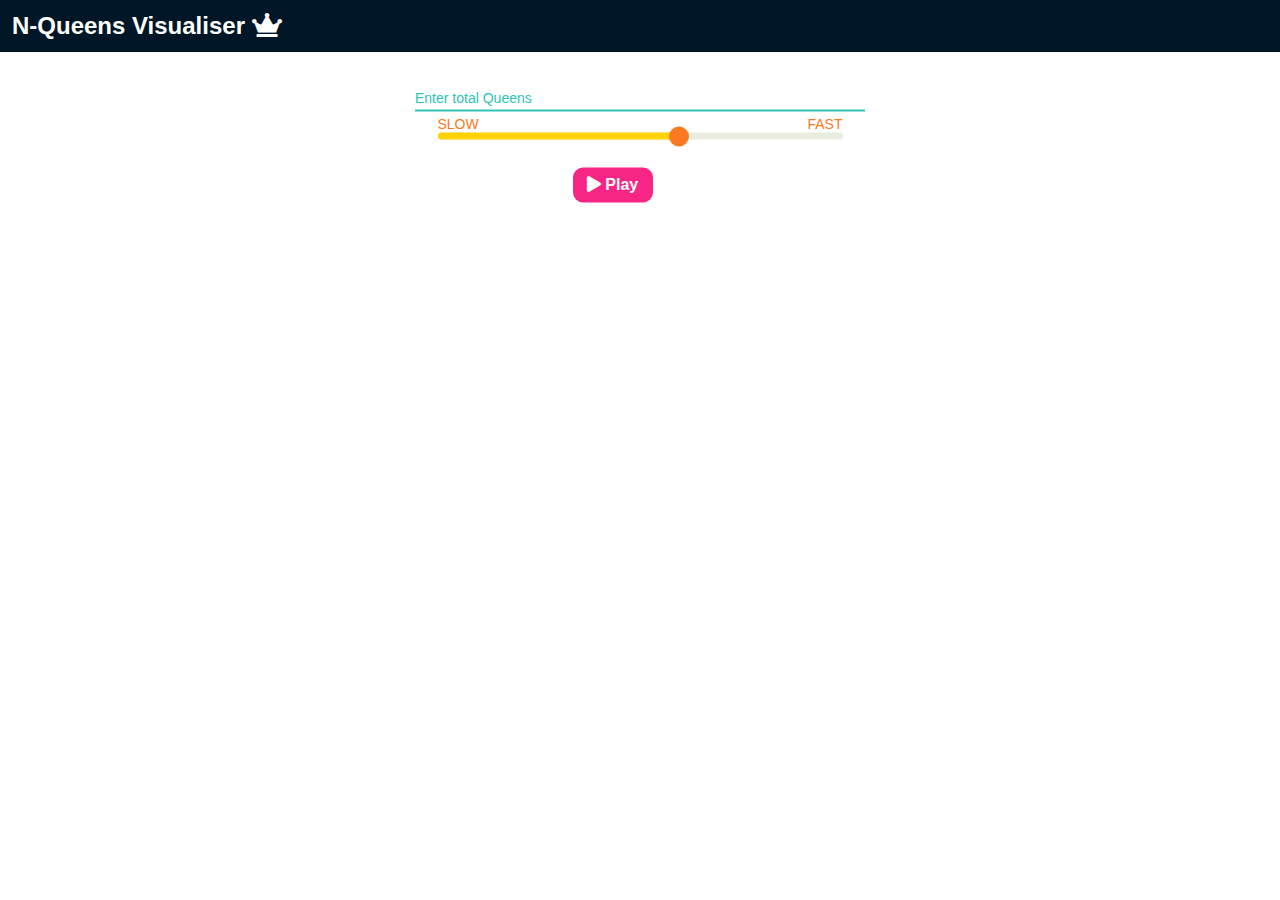
<file: index.html>
<!DOCTYPE html>
<html lang="en">
  <head>
    <meta charset="UTF-8" />
    <meta name="viewport" content="width=device-width, initial-scale=1.0" />
    <title>N-Queen-Visualiser</title>
    <link
      rel="stylesheet"
      href="https://use.fontawesome.com/releases/v5.8.1/css/all.css"
    />
    <link rel="stylesheet" href="style.css" />
  </head>

  <body>
    <header class="header">
      <h2>
        N-Queens Visualiser <i class="fas fa-crown" style="color: #fdfffc"></i>
      </h2>
    </header>
    <div class="n-queen">
      <div class="inputbox">
        <input type="number" class="numberbox" id="numberbox" required />
        <label>Enter total Queens</label>
      </div>

      <div class="slider-container">
        <input
          class="slider"
          id="slider"
          type="range"
          min="0"
          max="100"
          value="60"
        />
        <div id="progress-bar"></div>
      </div>
      <button class="play-button" id="play-button">
        <i class="fa fa-play" aria-hidden="true"></i> Play
      </button>
    </div>

    <div class="queen-arrangement" id="queen-arrangement"></div>
    <div id="n-queen-board"></div>
    <script src="app.js"></script>
  </body>
</html>
</file>
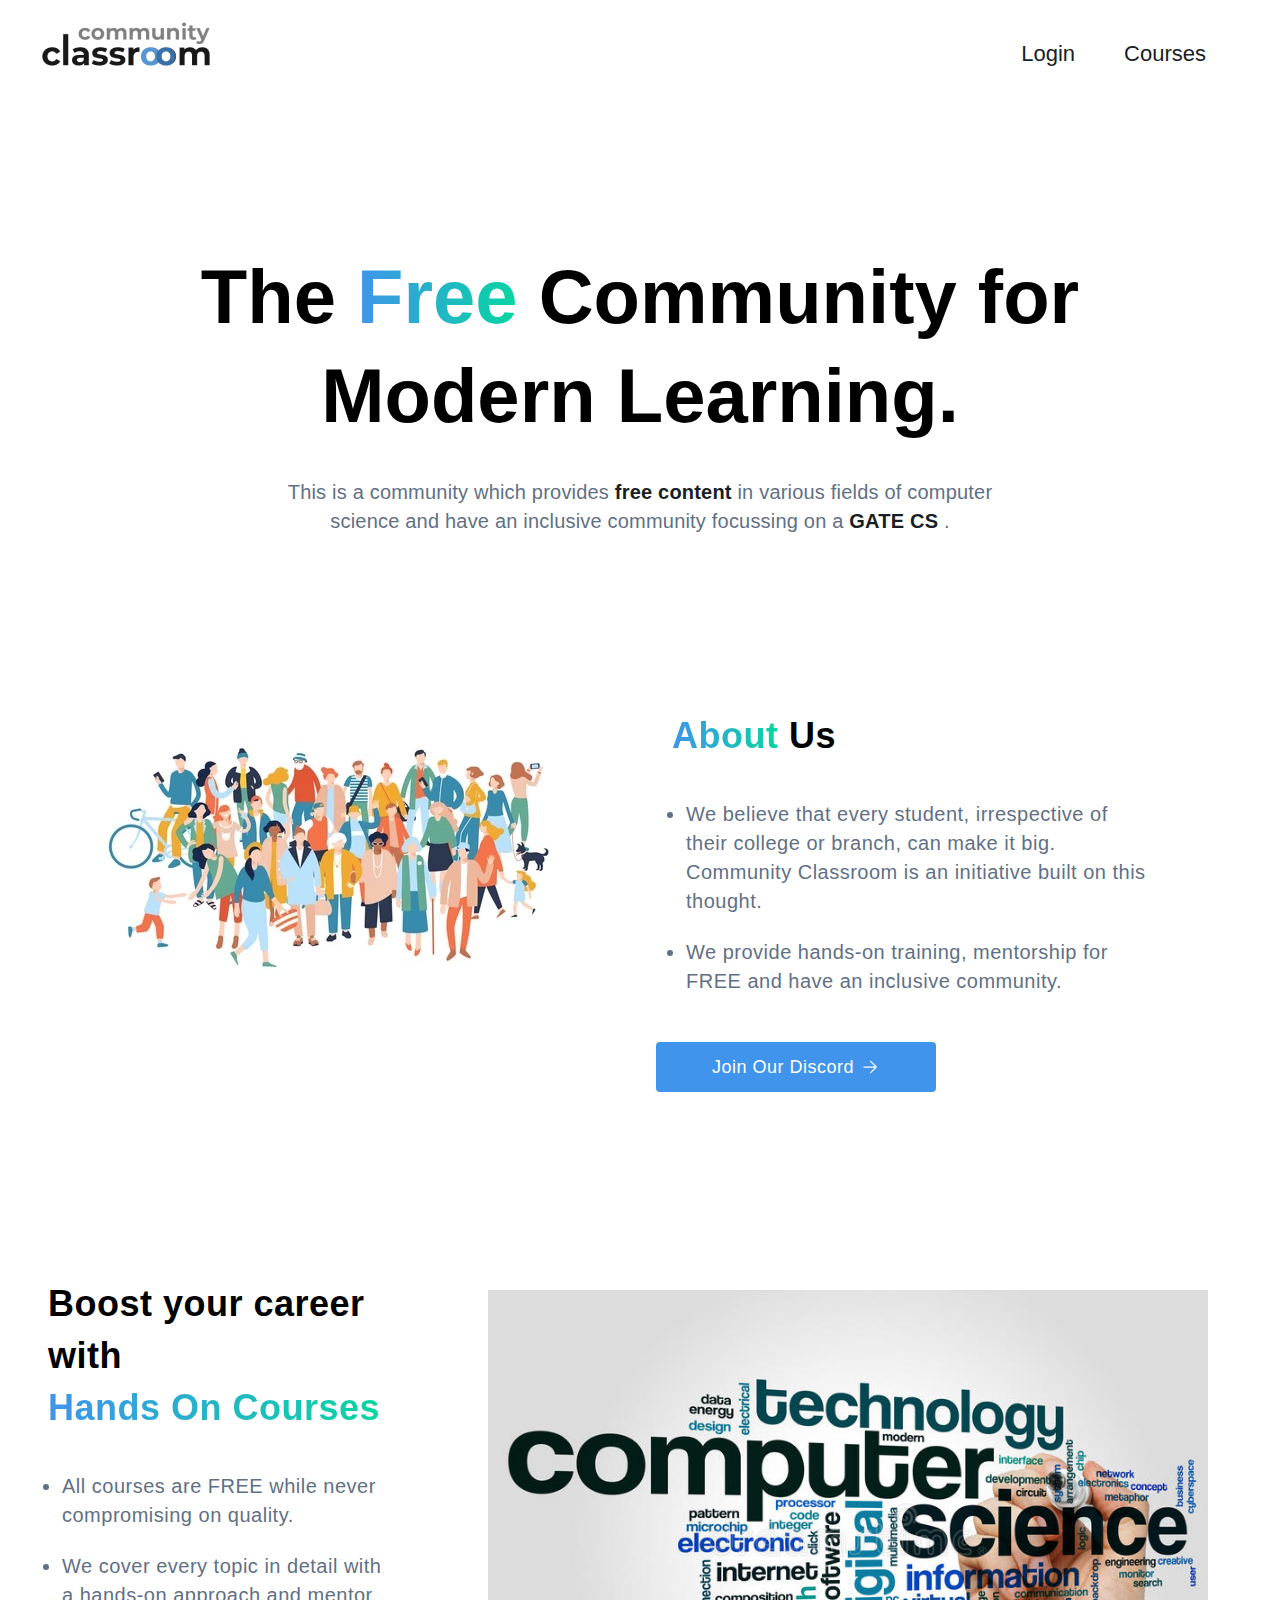
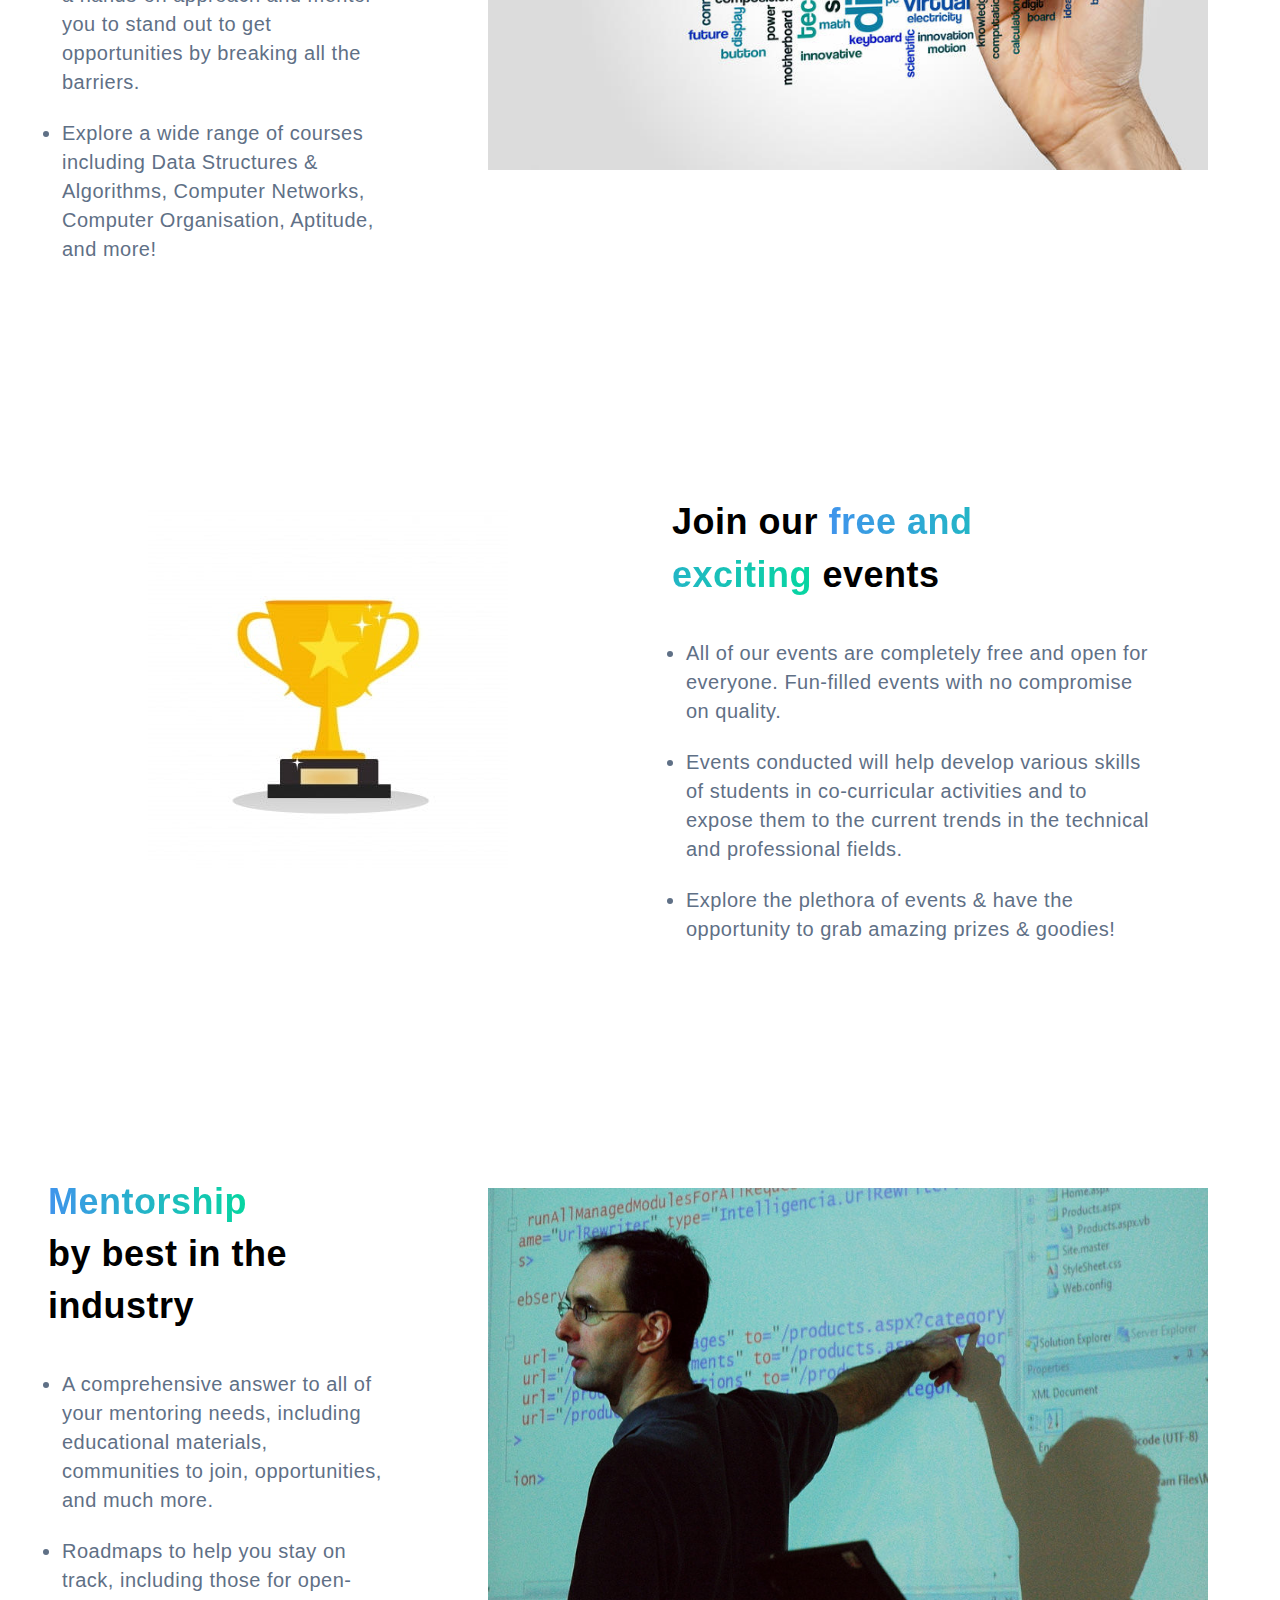
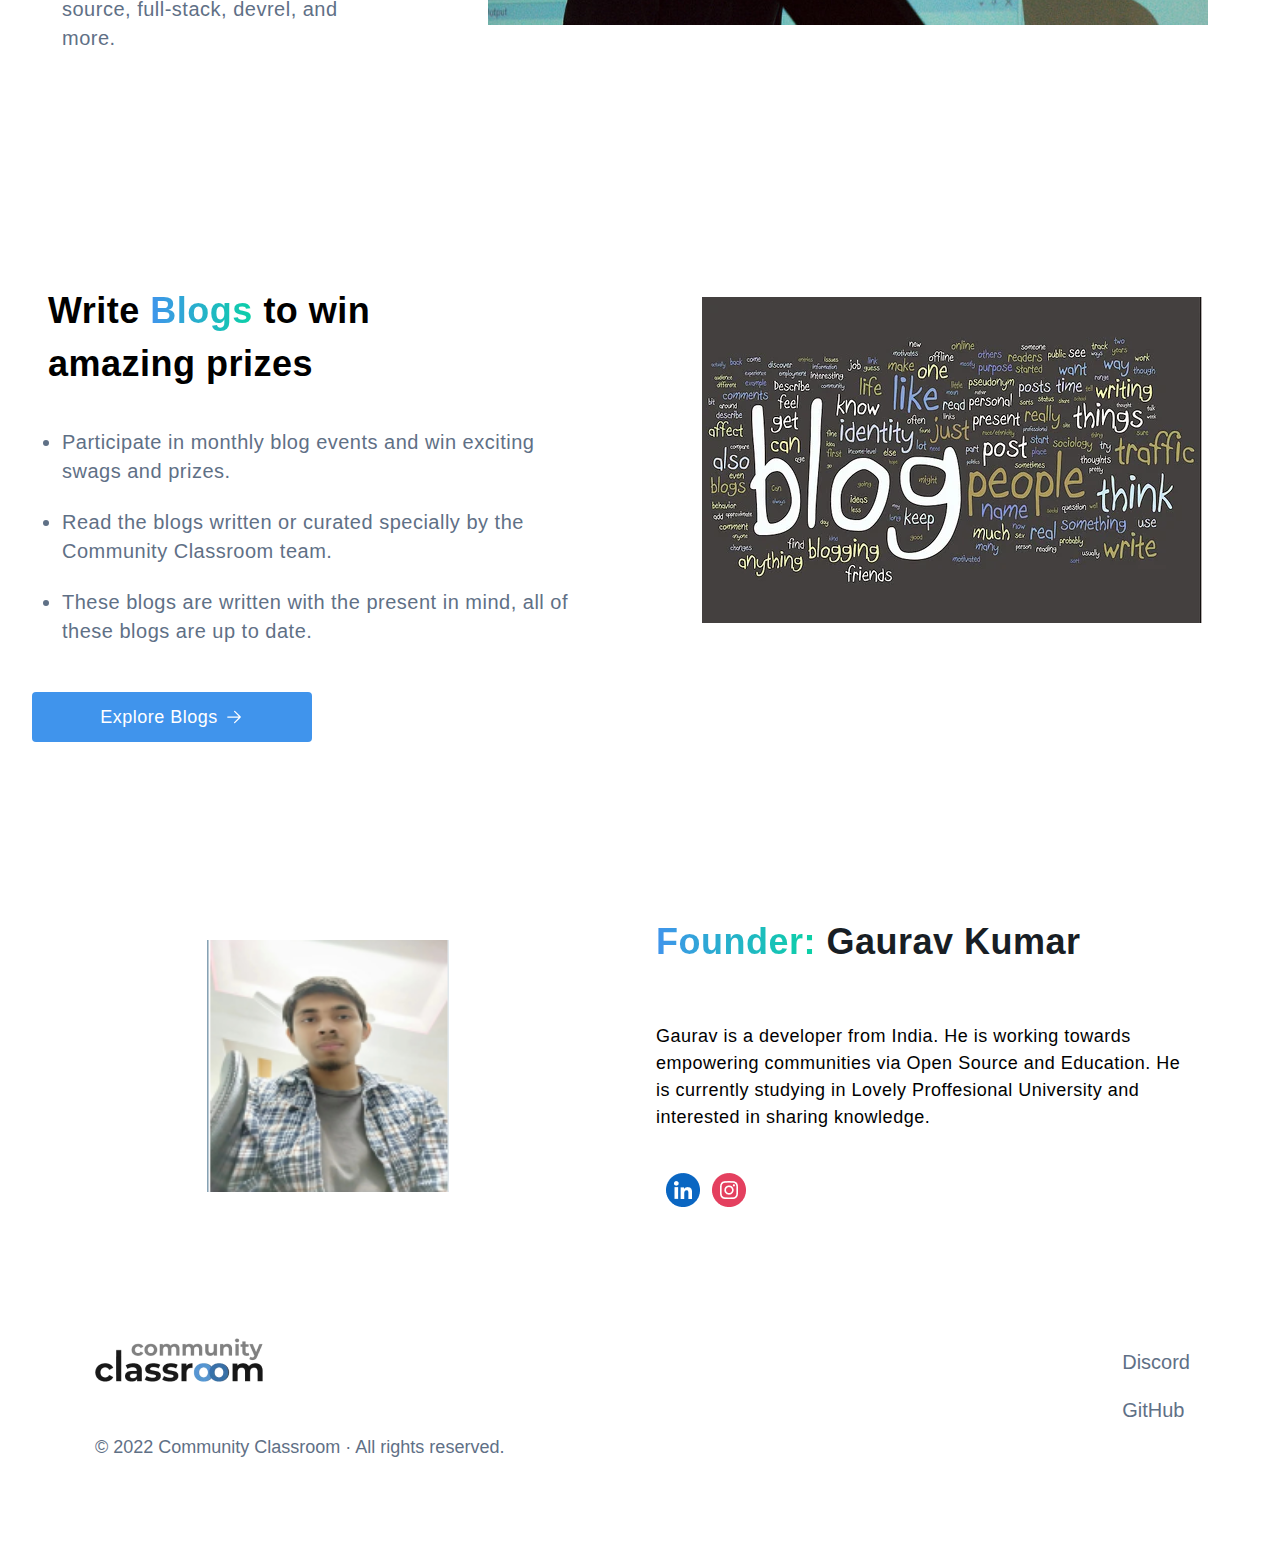
<file: Community-Classroom-Clone-master/index.html>
<!DOCTYPE html>
<html lang="en">
<head>
    <meta charset="UTF-8">
    <meta http-equiv="X-UA-Compatible" content="IE=edge">
    <meta name="viewport" content="width=device-width, initial-scale=1.0">
    <link rel="stylesheet" href="https://api.fontshare.com/v2/css?f[]=general-sans@400&display=swap">
    <link href="https://api.fontshare.com/v2/css?f[]=general-sans@400,500,600,700,800&display=swap" rel="stylesheet">
    <title>Community Classroom Clone</title>
    <link rel="stylesheet" href="CSS/general.css">
    <link rel="stylesheet" href="CSS/style.css">
    <link rel="stylesheet" href="CSS/queries.css">
</head>
<body>
    <header class="header">
        <img src="icons/ccIcon.png" class ="main-icon" alt="Community Classroom Icon"/>
        <nav class="nav-bar">
            <ul class="nav-list list">
                <li><a href="login.html" class="links">Login</a></li>
                <li><a href="https://discord.com/channels/940797094992695398/940797094992695401" class="links">Courses</a></li>
                
               
            </ul>
            
        </nav>
    </header>
    <main>
        <div class="hero">
            
            <div class="head-para">
                <h2 class="hero-heading">The <span class="free-span">Free</span> Community for<br> Modern Learning.</h2>
                <p class="hero-para"> 
                    This is a community which provides <span class="bold">free content</span> 
                     in various fields of computer science and have an inclusive
                    community focussing on a <span class="bold">GATE CS</span> .
                </p>
            </div>
           
            
        </div>

        <div class="content ">
               
            <div class="about-us grid">
                <img class="about-img about-img-one"src="modern-multicultural-society-concept-crowd-260nw-1283029945 copy.jpg" alt ="people discussing"/>
               
                <div class="about-content about-content-one " >
                    <h2 class="about-head"><span class="free-span">About</span> Us</h2>
                    <ul class="content-list padding">
                        <li>
                            We believe that every student, irrespective of their college or
                            branch, can make it big. Community Classroom is an
                            initiative built on this thought.
                        </li>
                        <li>
                            We provide hands-on training, mentorship for FREE and have
                            an inclusive community.
                        </li>
                        
                    </ul>
                    <a href="https://discord.gg/89crW3dJ" class="content-link">Join Our Discord <svg xmlns="" fill="none" viewBox="0 0 24 24" stroke-width="1.5" stroke="currentColor" class="right-icon-about">
                        <path stroke-linecap="round" stroke-linejoin="round" d="M4.5 12h15m0 0l-6.75-6.75M19.5 12l-6.75 6.75" />
                      </svg>
                      </a>
                </div>
            </div>

            <div class="about-us grid">
                <img class="about-img about-img-two"src="computer-science-word-cloud-concept-grey-background-90729606.jpeg" width="800px" alt ="laptop on desk"/>
                <div class="about-content about-content-two" >
                 
                    <h2 class="about-head">Boost your career with<br><span class="free-span">Hands On Courses</span> </h2>
                    <ul class="content-list padding">
                        <li>
                            All courses are FREE while never compromising on quality.
                        </li>
                        <li>
                            We cover every topic in detail with a hands-on approach and
                            mentor you to stand out to get opportunities by breaking all
                            the barriers.
                        </li>
                        <li>
                            Explore a wide range of courses including Data Structures &
                            Algorithms, Computer Networks, Computer Organisation, Aptitude,
                            and more!
                        </li>
                    </ul>
                    
                </div>
            </div>

            <div class="about-us grid">
                <img class="about-img about-img-one"src="pngtree-first-prize-gold-trophy-icon-prize-gold-trophy-winner-first-prize-png-image_1908592.jpeg" alt ="conference"/>
                <div class="about-content about-content-one" >
                    <h2 class="about-head">Join our  <span class="free-span">free and<br> exciting</span> events</h2>
                    <ul class="content-list padding">
                        <li>
                            All of our events are completely free and open for everyone.
                            Fun-filled events with no compromise on quality.
                        </li>
                        <li>
                            Events conducted will help develop various skills of students
                            in co-curricular activities and to expose them to the current
                            trends in the technical and professional fields.
                        </li>
                        <li>
                            Explore the plethora of events & have the opportunity to grab
                            amazing prizes & goodies!
                        </li>
                    </ul>
                   
                      
                </div>
            </div>

            <div class="about-us grid">
                <img class="about-img about-img-two"src="1521506074997.jpeg" width= "800 px"alt ="mind map"/>
                <div class="about-content about-content-two" >
                    <h2 class="about-head">  <span class="free-span">Mentorship <br> </span>    by best in the industry</h2>
                    <ul class="content-list padding">
                        <li>
                            A comprehensive answer to all of your mentoring needs,
                            including educational materials, communities to join,
                            opportunities, and much more.
                        </li>
                        <li>
                            Roadmaps to help you stay on track, including those for
                            open-source, full-stack, devrel, and more.
                        </li>
                    </ul>
                   
                </div>
            </div>

        
            <div class="about-us blog grid">
                <img class="about-img about-img-two"src="blogging_image.webp" alt ="book shelf"/>
                <div class="about-content about-content-two" >
                    <h2 class="about-head">Write <span class="free-span">Blogs </span>to win <br>
                        amazing prizes</h2>
                    <ul class="content-list padding">
                        <li>
                            Participate in monthly blog events and win
                            exciting swags and prizes.
                        </li>
                        <li>
                            Read the blogs written or curated specially by the
                            Community Classroom team.
                        </li>
                        <li>
                            These blogs are written with the present in mind,
                            all of these blogs are up to date.
                        </li>
                    </ul>
                    <a href="https://discord.com/channels/940797094992695398/1044445897158828072" class="content-link roadmap-link">Explore Blogs<svg xmlns="http://www.w3.org/2000/svg" fill="none" viewBox="0 0 24 24" stroke-width="1.5" stroke="currentColor" class="right-icon-about">
                        <path stroke-linecap="round" stroke-linejoin="round" d="M4.5 12h15m0 0l-6.75-6.75M19.5 12l-6.75 6.75" />
                      </svg>
                      </a>
                </div>
            </div>

            <div class="about-us founder grid">
                <img class="about-img about-img-seven"src="Screenshot 2022-11-22 at 8.46.05 AM.png" height="300px" alt ="Gaurav Kumar"/>
                <div class="about-content about-content-seven " >
                    <h2 class="founder-head"><span class="free-span">Founder: </span> Gaurav Kumar</h2>
                    <p class="founder-para">
                        Gaurav is a developer from India. He is working
                         towards empowering communities via Open Source 
                         and Education. He is currently studying in Lovely Proffesional University and interested in sharing knowledge.

                    </p>
                    <div class="founder-socials">
                       
                        <a class="linkedIn socials" href="https://www.linkedin.com/in/gaurav-kumar-773a621bb/" ><img src="[data-uri]" alt="LinkedIn logo"></a>
                        <a class="Instagram socials" href="https://www.instagram.com/g_storm_k/" ><img src="[data-uri]" alt="Instagram logo"></a>
                    </div>
                    
                </div>
            </div>

        </div>
    </main>

    <footer class="footer grid-5-col"> 
        <img class="logo-footer"src="icons/ccIcon.png" alt="community classroom logo"/>
       
        <ul class="col-two cols-two">
            <li><a class="footer-link"href="https://discord.com/channels/940797094992695398/940797094992695401">Discord</a></li>
            <li><a class="footer-link"href="https://github.com/storm-eagle-ops">GitHub</a></li>
    
        </ul>
        <p class="copyright">&copy; 2022 Community Classroom · All rights reserved.</p>
    </footer>
    
</body>
</html>
</file>
<file: style.css>
* {
  box-sizing: border-box;
}

body {
  margin: 0;
  padding: 0;
  font-family: Arial, Helvetica, sans-serif;
}

.header {
  position: relative;
  top: -20px;
  width: 100%;
  background-color: #011627;
  color: #fdfffc;
}

.header h2 {
  padding: 0.5em;
}

div.n-queen {
  position: absolute;
  left: 50%;
  transform: translate(-50%, -50%);
  width: 70%;
  max-width: 450px;
  /* border: 1px solid red; */
}

.inputbox {
  position: relative;
  top: 1.5em;
  bottom: 2em;
}

.numberbox {
  width: 100%;
  font-size: 14px;
  padding: 4px;
  border: none;
  border-bottom: 2px solid #2ec4b6;
  outline: none;
  background: transparent;
}

.inputbox label {
  position: absolute;
  top: 4px;
  left: 0px;
  color: #2ec4b6;
  font-size: 14px;
  pointer-events: none;
  transition: 0.3s;
}

.inputbox input:focus ~ label,
.inputbox input:disabled ~ label,
.inputbox input:valid ~ label {
  top: -9px;
  font-size: 12px;
  font-weight: 400;
}

.slider-container {
  position: absolute;
  left: 5%;
  width: 90%;
  /* text-align: center; */
  margin: 0 auto;
  top: 4em;
  /* border: 2px solid red; */
}

.slider {
  -webkit-appearance: none;
  width: 100%;
  margin: 0 auto;
  height: 7px;
  border-radius: 7px;
  background: linear-gradient(90deg, #e8eddf 60%, #e8eddf 60%);
  outline: none;
}

.slider::after {
  content: "SLOW";
  position: absolute;
  top: -10px;
  font-size: 14px;
  font-weight: 500;
  color: #fa7921;
}

.slider::before {
  content: "FAST";
  position: absolute;
  top: -10px;
  right: 0px;
  font-size: 14px;
  font-weight: 500;
  color: #fa7921;
}

/* Google chrome */
.slider::-webkit-slider-thumb {
  -webkit-appearance: none;
  width: 20px;
  height: 20px;
  position: relative;
  top: -2px;
  cursor: pointer;
  background-color: #fa7921;
  border-radius: 50%;
  z-index: 2;
}

.slider::-webkit-slider-runnable-track {
  -webkit-appearance: none;
  height: 15px;
  width: 15px;
  z-index: 1;
  color: #ffba08;
}

/* Mozilla firefox */
.slider::-moz-range-thumb {
  width: 20px;
  height: 20px;
  background-color: #fa7921;
  cursor: pointer;
  position: relative;
  top: -2px;
  border-radius: 50%;
  z-index: 2;
}

.slider::-webkit-slider-thumb:hover {
  box-shadow: 0 0 0 2px white, 0 0 0 4px #fa7921;
}

#progress-bar {
  width: 60%;
  height: 7px;
  background: #ffd200;
  border-radius: 7px;
  position: absolute;
  top: 7px;
}

.play-button {
  position: relative;
  top: 80px;
  left: 35%;
  border: none;
  outline: none;
  color: #fdfffc;
  width: 80px;
  height: 35px;
  background-color: #f72585;
  border-radius: 10px;
  font-size: 16px;
  font-weight: 600;
  cursor: pointer;
  transition: all 0.3s ease-in-out;
  /* z-index: 1; */
}

.play-button:hover {
  opacity: 0.8;
  transform: scale(1.05);
}

.queen-arrangement {
  position: relative;
  top: 140px;
  text-align: center;
  font-size: 18px;
  font-weight: 500;
  color: #247ba0;
}

#n-queen-board {
  position: relative;
  display: flex;
  width: 80%;
  top: 150px;
  margin: 0 auto;
  flex-wrap: wrap;
  justify-content: center;
}

#n-queen-board div {
  position: relative;
  display: flex;
  justify-content: center;
  flex-direction: column;
  margin: 0 10px;
  box-shadow: 0 4px 8px 0 rgb(0, 0, 0, 0.2);
  border-radius: 3px;
  bottom: 10px;
}

table {
  position: relative;
  border-collapse: collapse;
  margin: -10px 10px;
  padding: 10px;
  margin-bottom: 10px;
  align-self: center;
}

td {
  width: 35px;
  height: 35px;
  text-align: center;
}

h4 {
  position: relative;
  top: -5px;
  padding: 8px;
  width: 95%;
  background-color: #0582ca;
  align-self: center;
  color: #fdfffc;
  text-align: center;
  border-radius: 4px 4px 0 0;
}
</file>
<file: Community-Classroom-Clone-master/CSS/general.css>
*{
    box-sizing: border-box;
    margin: 0;
    padding: 0;
}

html{
    font-size: 62.5%;
}

body{
    font-family: 'General Sans', sans-serif;
    padding-inline: 1rem; 
    line-height: 1.5;
    margin: 0 auto;
}

/* Main */

.grid{
    display: grid;
    grid-template-columns: 1fr 1fr;
    column-gap: 3.2rem ;
}

  
.content-link{
    font-size: 1.8rem;
    font-family: Arial, Helvetica, sans-serif;
    width: 28rem;
    text-decoration: none;
    background-color: #4094ec;
    padding: 1.2rem 2.4rem;
    color: #fff;

    border-radius: 0.4rem;
    
    display: flex;
    justify-content: center;
    align-items: center;
    gap: 0.6rem;
}
</file>
<file: Community-Classroom-Clone-master/CSS/style.css>
/*********************************************************************/
/* NAV BAR */
/*********************************************************************/
.header{
    display: flex;
    align-items: center;
    justify-content: space-between;

    padding: 1.6rem 3.6rem 0 3.2rem ;
    height: 7.2rem;
}

.list li{
    list-style: none;
}

.links{
    display: inline-block;
    text-decoration: none;
    color: #181e25 ;
}

.yt-btn{
    background-color: #fff;
    border: solid 0.1rem #dee4ed;
    font-size: 2rem;

    display: flex;
    align-items: center;
    justify-content: center;
    gap: 0.4rem;

    padding: 1.1rem 2.2rem ;
}

.nav-list{
    display: flex;
    justify-content: space-around;
    align-items: center;

    transform: translateY(0.5rem);

    padding-top: 0.8rem;

    gap: 3.1rem;
    font-size: 2.2rem;
}

.nav-list li:last-child{
    padding-right: 2.8rem;
    padding-left: 1.8rem;
}

/*********************************************************************/
/* HERO */
/*********************************************************************/

.hero{
    padding-top: 16rem ;
    text-align: center;
}

.podcast-link{
    font-size: 1.8rem;
    font-weight: 400;
    font-family: Arial, Helvetica, sans-serif;
    padding: 0.5rem 2rem;
    border-radius: 250px;
    color: #fff;
    background-color: #4094ec;
}

.chev-right{
    height: 2.2rem;
    transform: translate(0.3rem,0.5rem);
}

.head-para{
    text-align: center;
}

.hero-heading{
    font-size: 7.6rem;
    font-weight: 800;
    margin-top: 1.6rem;

    line-height: 1.3;

}

.free-span{
    background: -webkit-linear-gradient(-360deg,#4094ec,#06d6a0);
    -webkit-background-clip: text;
    background-clip: text;
    -webkit-text-fill-color: transparent;
}

.hero-para{
    margin-top: 3.2rem;
    font-size: 2rem;
    width: 57%;
    margin-left: auto;
    margin-right: auto;
    letter-spacing: 0.2px;
    line-height: 2.9rem;
    color: #5f7086;
}
.bold{
    color: #181e25;
    font-weight: 600;
}

.header-buttons{
    font-family: Arial, Helvetica, sans-serif;
    margin-top: 4rem;
    display: flex;
    justify-content: center;
    align-items: center;
    gap: 2.4rem;
}

.courses-link{
    font-size: 1.6rem;
    background-color: #4094ec;
    padding: 1.4rem 3.2rem;
    color: #fff;

    border-radius: 0.4rem;
    
    display: flex;
    justify-content: center;
    align-items: center;
    gap: 0.6rem;
}

.right-icon{
    height: 2rem;
    width: 2rem;
}

.yt-link{
    font-size: 1.6rem;
    font-weight: 400;
    background-color: #fff;
    padding: 1.4rem 3.6rem;
    color: #000;

    border: 1px solid #dee4ed;
    border-radius: 0.4rem;

    display: flex;
    justify-content: center;
    align-items: center;
    gap: 1.2rem;
}

.top-right-icon{
    height: 2rem;
    width: 2.2rem;
}

/*********************************************************************/
/* MAIN-CONTENT */
/*********************************************************************/

.content-list{
    color:#5f7086;
    padding: 1rem 3rem;
}
.content-list > li {
    margin-bottom: 2.2rem;
}
.content-list > li:last-child {
    margin-bottom: 3.6rem;
}

.right-icon-about{
    height: 2rem;
}

/* 1. About us */
.about-us{
    margin-top: 15rem;
    padding: 1.2rem 2.2rem ;
}

.about-head{
    font-size: 3.6rem;
    margin-bottom: 4rem;
    transform: translate(1.6rem,1.2rem);
}

.about-img{
    
    padding: 2.4rem 4rem;
    justify-self:center;
}

.about-content{
    font-size: 2rem;
    letter-spacing: 0.5px;
    
    line-height: 1.45;
    padding: 0rem 15%rem;
}

.about-img-one{
    grid-column: 1/2;
}

.about-content-one{
    grid-column: 2/3;
    justify-self: center ;
    margin-right: 6.4rem;
   
}


/*2. COURSES */
.second-head{
    font-size: 3.6rem;
    font-weight: 800;
    letter-spacing: 0.1rem;
}

.about-img-two{
    grid-column: 2/3;
}

.about-content-two{
    grid-row: 1/2;
    justify-self: self-end;
    /* padding: 0rem 12.8rem; */
    justify-self:center;
}

/* 3. EVENTS */

.about-img-three{
    grid-column: 1/2;
}

.about-content-one{
    grid-column: 2/3;
    justify-self: center ;
    margin-right: 6.4rem;
    /* padding: 0rem 12.8rem; */
}

/* 4. MENTORSHIP */
.about-img-two{
    grid-column: 2/3;
}

.about-content-two{
    grid-row: 1/2;
    justify-self: self-end;
    /* padding: 0rem 12.8rem; */
    justify-self:center;
}

.roadmap-link{
    padding: 1.2rem 1rem;
}

/* OPEN SOURCE CAFE PODCAST */
.container-fifth{
    grid-column: 1/-1;
    column-gap: 2.4rem;

    background-color: #f3f5f7;

    margin: 15rem 4%;
    padding: 10rem 4%;

}

.container-article{
    /* align-self: baseline; */
    line-height: 1.45;
}

.container-head{
    font-size: 3.6rem;
    color:#181e25;
    font-weight: 800;
    line-height: 1;
    padding-bottom:5% ;
}
.container-para{
    font-size: 2rem;
    color: #5f7086;
    margin-bottom: 3.6rem;
}
.container-btn{
    color: #fff;
    font-size: 1.8rem;
    font-weight: 400;

    padding: 1.6rem 7.8rem;
    border-radius: 5rem;

    text-decoration: none;
    background-color: #06d6a0;
}

.podcast-img{
    justify-self: right;
}

/* 6. BLOG */
.blog{
    margin-bottom: 15rem;
}
.about-img-two{
    grid-column: 2/3;
}

.about-content-two{
    grid-row: 1/2;
    justify-self: self-end;
    /* padding: 0rem 12.8rem; */
    justify-self:center;
}

/* 7. Founder */
.founder-para{
    font-size: 1.8rem;
    line-height: 1.5;

    padding-bottom: 6%;
}
.about-img-seven{
    grid-column: 1/2;
}

.about-content-seven{
    grid-column: 2/3;
    justify-self: center ;
    margin-right: 6.4rem;
    /* padding: 0rem 7.6rem; */
}

.founder-head{
    font-size: 3.6rem;
    color: #181e25;
    margin-bottom: 5.5rem;
}
.founder-socials{
    display: flex;
    padding: 1rem;
    gap:1.2rem
}

/*********************************************************************/
/* FOOTER */
/*******************/

.grid-5-col{
    display: grid;
    grid-template-columns: 5;
    grid-template-rows: 2;

    padding: 10rem 0;
}

.logo-footer{
    grid-column: 1/4;
    padding: 0 8.5rem;
}
.logo-footer{
    grid-column: 1/4;
    padding: 0 8.5rem;
}
.footer-link{
    text-decoration: none;
    color:#5f7086;
    font-size: 2rem;
}

.col-one{
    font-size: 1.8rem;
    list-style: none;
    grid-column: 4/5;
    justify-self: center;
    line-height: 2.4;
}

.col-one-head{
    font-size: 1.8rem;
    font-weight: 500;
    color:#000;
    padding-bottom: 1.4rem;

    position: relative;
}

.col-two{
    font-size: 1.8rem;
    list-style: none;
    grid-column: 5/6;
    justify-self: right;
    line-height: 2.4;
}
.col-two-head{
    font-size: 1.8rem;
    font-weight: 500;
    color:#000;
    padding-bottom: 1.4rem;

    position: relative;
}

.col-one-head::after{
    content: '';
    background-color: #4094ec;
    width: 5rem;
    height: 0.2rem; 
    position: absolute;

    top:40px;
    left:0;
}
.cols-one{
    margin-left: 8rem;
}
.cols-two{
    margin-right: 8rem;
}
.copyright{
    font-size: 1.8rem;
    color:#5f7086;
    padding: 0 8.5rem;
}
</file>
<file: Community-Classroom-Clone-master/CSS/queries.css>
@media screen and (max-width: 1200px) {
    body{
        /* background-color: red; */
    }

    .about-img-one{
        width: 750px;
        height: 600px;
        padding: 0;
        grid-column: 1/3;
        grid-row: 1/2;
    }
    .about-content-one{
        grid-column: 1/3    ;
        grid-row: 2/3;
        margin: 50px 145px;
    }
    .about-img-two{
        width: 750px;
        height: 600px;
        padding: 0;
        grid-column: 1/3;
        grid-row: 1/2;
    }
    .about-content-two{
        grid-column: 1/3;
        grid-row: 2/3;
        margin: 1% 20%;
    }
    .container-fifth{
        margin: 0;
    }

}
/* 
@media screen and (max-width: 1000px) {
    html{
        font-size: 62.5%;
    }
    body{
        background-color: red; 
    }
    .content-list{
        letter-spacing: 2.5px;
        line-height: 1.75   ;
    }

    .about-img-one{
        width: 450px;
        height: 300px;
    }
    .about-content-one{
        width: 450px;
        height: 300px;
    }
    .about-img-two{
        width: 450px;
        height: 300px;
    }
    .about-content-one{
        width: 450px;
        height: 300px;
    }

    .container-article{
        grid-column: 1/3;
        grid-row: 2/3;
        margin: 1% 20%;
    }
    .podcast-img{
        width: 450px;
        height: 252px;
        padding: 0;
        justify-self: center;
        grid-column: 1/3;
        grid-row: 1/2;
    }
    .container-article{
        padding: 3.2rem;
    }
    .container-para{
        letter-spacing: 2.5px;
        word-spacing: 12px;
        line-height: 1.75 ;
        justify-self: center;
        padding: 3.2rem;
    }
    .container-head{
        letter-spacing: 2px;
        line-height: 1.5;
        justify-self: center;
        padding: 3.2rem;
    }
}
     */
</file>
